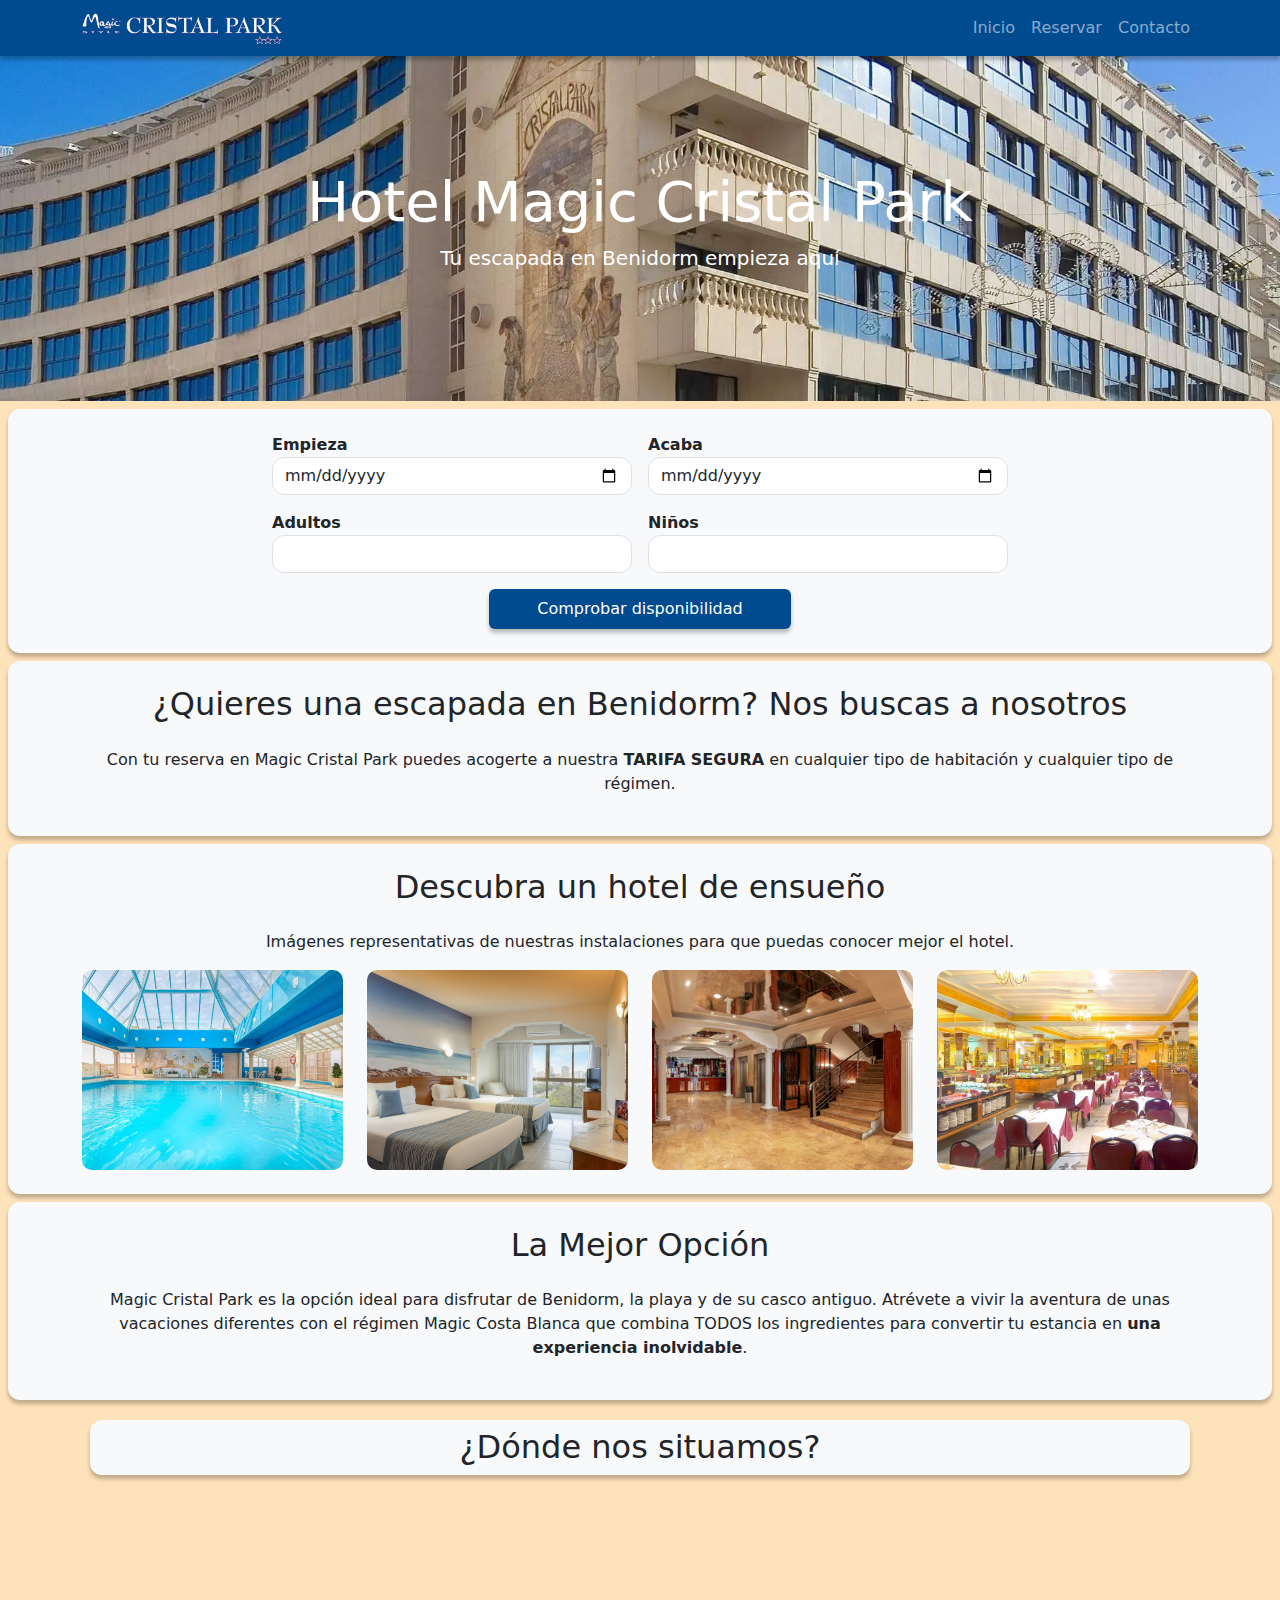
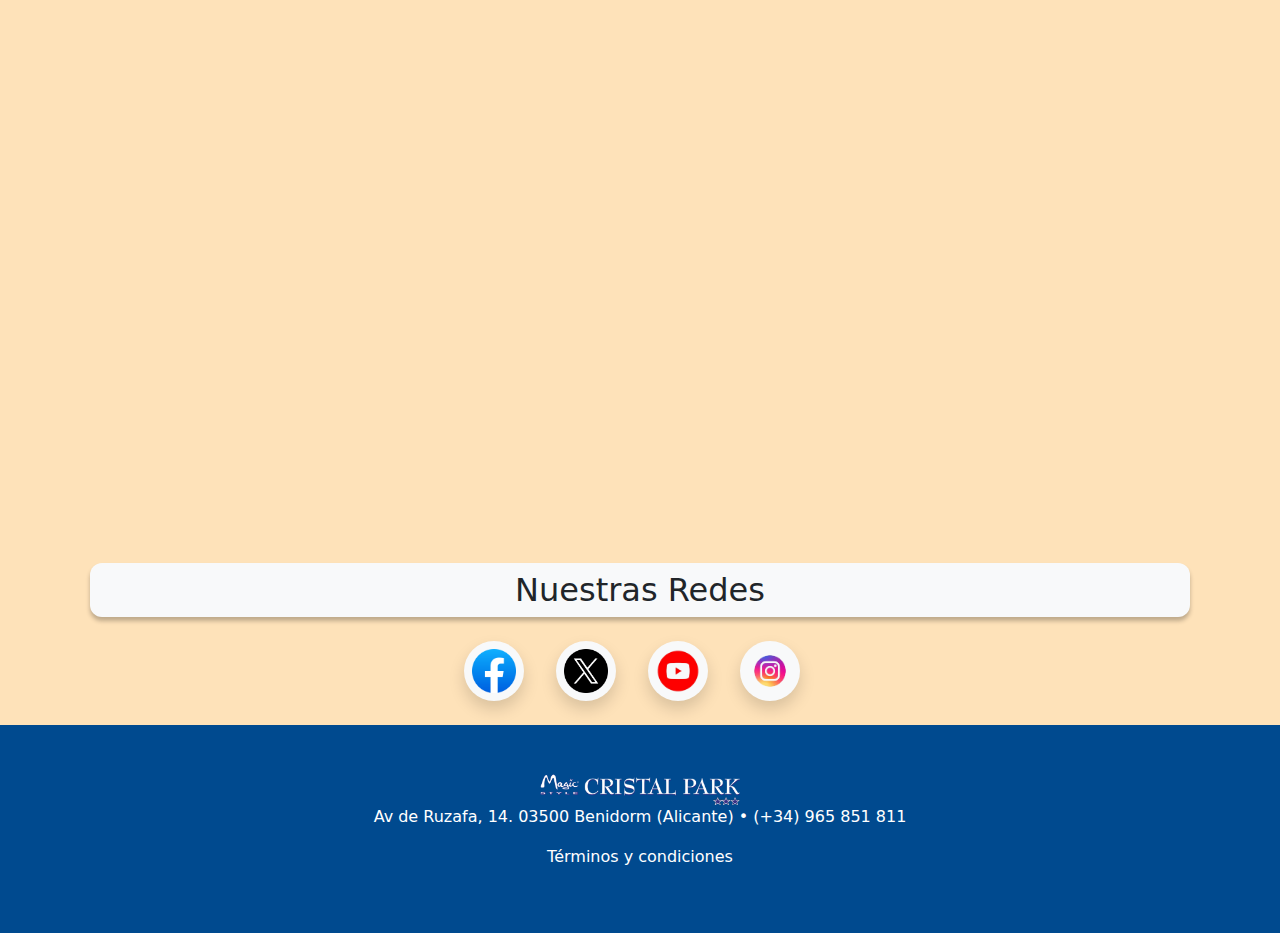
<file: index.html>
<!DOCTYPE html>
<html lang="es">
<head>
    <meta charset="UTF-8">
    <meta name="viewport" content="width=device-width, initial-scale=1">
    <title>Hotel Magic Cristal Park – Benidorm</title>
    <link rel="stylesheet" href="css/bootstrap.min.css">
    <link rel="stylesheet" href="css/estilosGlobales.css">
    <script src="https://cdn-eu.pagesense.io/js/iescomercio/e9ffb101232449efa9467dd5178b9a19.js"></script>
</head>
<body>
    <nav class="navbar navbar-expand-lg navbar-dark bg-primary sombreado">
        <div class="container">
            <img src="images/logo.png" alt="Logo del Hotel Magic Crystal Park" class="logo">
            <button class="navbar-toggler" type="button" data-bs-toggle="collapse"
                    data-bs-target="#navbarNav" aria-controls="navbarNav"
                    aria-expanded="false" aria-label="Toggle navigation">
                <span class="navbar-toggler-icon"></span>
            </button>
            <div class="collapse navbar-collapse" id="navbarNav">
                <ul class="navbar-nav ms-auto">
                    <li class="nav-item"><a class="nav-link" href="index.html">Inicio</a></li>
                    <li class="nav-item"><a class="nav-link" href="reserva.html">Reservar</a></li>
                    <li class="nav-item"><a class="nav-link" href="contacto.html">Contacto</a></li>
                </ul>
            </div>
        </div>
    </nav>

    <header class="section-padding text-center text-white" style="background: url('images/fachada.webp') center/cover no-repeat;">
        <div class="container py-5">
            <h1 class="display-4">Hotel Magic Cristal Park</h1>
            <p class="lead">Tu escapada en Benidorm empieza aquí</p>
        </div>
    </header>

    <section class="py-4 bg-light m-2 rounded-card sombreado">
        <div class="container">
            <div class="row justify-content-center">
                <div class="col-12 col-md-8">
                    <form action="habitaciones.html" method="GET" class="row g-3">
                        <div class="col-12 col-md-6">
                            <label for="fechaInicio1" class="fw-bold">Empieza</label>
                            <input class="rounded-card form-control" type="date" name="fechaInicio" id="fechaInicio1" required>
                        </div>

                        <div class="col-12 col-md-6">
                            <label for="fechaFinal1" class="fw-bold">Acaba</label>
                            <input class="rounded-card form-control" type="date" name="fechaFinal" id="fechaFinal1" required>
                        </div>

                        <div class="col-12 col-md-6">
                            <label for="cantidadAdultos1" class="fw-bold">Adultos</label>
                            <input class="rounded-card form-control" type="number" name="cantidadAdultos" id="cantidadAdultos1" min="1" required>
                        </div>

                        <div class="col-12 col-md-6">
                            <label for="cantidadNiños1" class="fw-bold">Niños</label>
                            <input class="rounded-card form-control" type="number" name="cantidadNiños" id="cantidadNiños1" min="0">
                        </div>

                        <div class="col-12 text-center">
                            <button type="submit" class="btn btn-primary px-5 py-2 sombreado">
                                Comprobar disponibilidad
                            </button>
                        </div>
                    </form>
                </div>
            </div>
        </div>
    </section>

    <section id="escapada" class="py-4 bg-light m-2 rounded-card sombreado">
        <div class="container">
            <h2 class="mb-4 text-center">¿Quieres una escapada en Benidorm? Nos buscas a nosotros</h2>
            <p class="text-center">Con tu reserva en Magic Cristal Park puedes acogerte a nuestra <strong>TARIFA SEGURA</strong> en cualquier tipo de habitación y cualquier tipo de régimen.</p>
        </div>
    </section>

    <section id="galeria" class="py-4 bg-light m-2 rounded-card sombreado">
        <div class="container">
            <h2 class="mb-4 text-center">Descubra un hotel de ensueño</h2>
            <h3 class="visually-hidden">Sección de las fotos.</h3>
            <p class="visually-hidden">Añadimos parrafos para que no de falso positivo</p>
            <p class="text-center">Imágenes representativas de nuestras instalaciones para que puedas conocer mejor el hotel.</p>
            <div class="row g-4">
                <div class="col-12 col-md-6 col-lg-3">
                    <img src="images/piscina.jpg" class="img-fluid rounded-card" alt="Piscina interior Hotel Magic Cristal Park">
                </div>
                <div class="col-12 col-md-6 col-lg-3">
                    <img src="images/habitacion.jpg" class="img-fluid rounded-card" alt="Habitación Hotel Magic Cristal Park">
                </div>
                <div class="col-12 col-md-6 col-lg-3">
                    <img src="images/vestíbulo.avif" class="img-fluid rounded-card" alt="Vestíbulo del hotel">
                </div>
                <div class="col-12 col-md-6 col-lg-3">
                    <img src="images/restaurante.jpg" class="img-fluid rounded-card" alt="Restaurante Hotel Magic Cristal Park">
                </div>
            </div>
        </div>
    </section>
    
    <section id="descripcion" class="py-4 bg-light m-2 rounded-card sombreado">
        <div class="container">
            <h2 class="mb-4 text-center">La Mejor Opción</h2>
            <h3 class="visually-hidden">Sección descriptiva del hotel.</h3>
            <p class="visually-hidden">Añadimos parrafos para que no de falso positivo</p>
            <p class="text-center">Magic Cristal Park es la opción ideal para disfrutar de Benidorm, la playa y de su casco antiguo. Atrévete a vivir la aventura de unas vacaciones diferentes con el régimen Magic Costa Blanca que combina TODOS los ingredientes para convertir tu estancia en <strong>una experiencia inolvidable</strong>.</p>
        </div>
    </section>
    
    <section id="ubicacion" class="py-1">
        <div class="container">
            <h2 class="p-2 mb-4 text-center bg-light m-2 rounded-card sombreado">¿Dónde nos situamos?</h2>
            <div class="ratio ratio-16x9">
                <iframe
                        title="Mapa de ubicación del Hotel Magic Cristal Park"
                        src="https://www.google.com/maps/embed?pb=!1m18!1m12!1m3!1d3132.2581191563595!2d-0.13682598423620422!3d38.53718487962445!2m3!1f0!2f0!3f0!3m2!1i1024!2i768!4f13.1!3m3!1m2!1s0xd62044d6a7b43a3%3A0x423b99a2f2a92e89!2sAv.%20de%20Ruzafa%2C%2014%2C%2003501%20Benidorm%2C%20Alicante!5e0!3m2!1ses!2ses!4v1730895600000!5m2!1ses!2ses"
                        width="600"
                        height="450"
                        style="border:0;"
                        allowfullscreen=""
                        loading="lazy"
                        referrerpolicy="no-referrer-when-downgrade"
                        class="rounded-card">
                </iframe>
            </div>
        </div>
    </section>

    <section id="redes" class="py-4 text-center">
        <div class="container">
            <h2 class="p-2 mb-4 bg-light m-2 rounded-card sombreado">Nuestras Redes</h2>
            <div class="row justify-content-center g-3">
                <div class="col-auto">
                    <a href="#" aria-label="Visitar el Facebook del hotel" class="d-inline-flex align-items-center justify-content-center bg-light rounded-circle shadow me-3 p-2" style="width:60px; height:60px;">
                        <img src="images/facebook.png" alt="Ir al Facebook del hotel" class="img-fluid">
                    </a>
                </div>
                <div class="col-auto">
                    <a href="#" aria-label="Visitar el X del hotel" class="d-inline-flex align-items-center justify-content-center bg-light rounded-circle shadow me-3 p-2" style="width:60px; height:60px;">
                        <img src="images/twitter.png" alt="Ir al X del hotel" class="img-fluid">
                    </a>
                </div>
                <div class="col-auto">
                    <a href="#" aria-label="Visitar el canal de Youtube del hotel" class="d-inline-flex align-items-center justify-content-center bg-light rounded-circle shadow me-3 p-2" style="width:60px; height:60px;">
                        <img src="images/youtube.png" alt="Ir al YouTube del hotel" class="img-fluid">
                    </a>
                </div>
                <div class="col-auto">
                    <a href="#" aria-label="Visitar el Instagram del hotel" class="d-inline-flex align-items-center justify-content-center bg-light rounded-circle shadow me-3 p-2" style="width:60px; height:60px;">
                        <img src="images/instagram.png" alt="Ir al Instagram del hotel" class="img-fluid">
                    </a>
                </div>
            </div>
        </div>
    </section>

    <footer class="bg-primary text-white py-5">
        <div class="container text-center">
            <img src="images/logo.png" alt="Logo del Hotel Magic Cristal Park" class="logo">
            <p>Av de Ruzafa, 14. 03500 Benidorm (Alicante) • (+34) 965 851 811</p>
            <p>Términos y condiciones</p>
        </div>
    </footer>

    <script src="https://cdn.jsdelivr.net/npm/bootstrap@5.3.0/dist/js/bootstrap.bundle.min.js"></script>
</body>

</html>
</file>
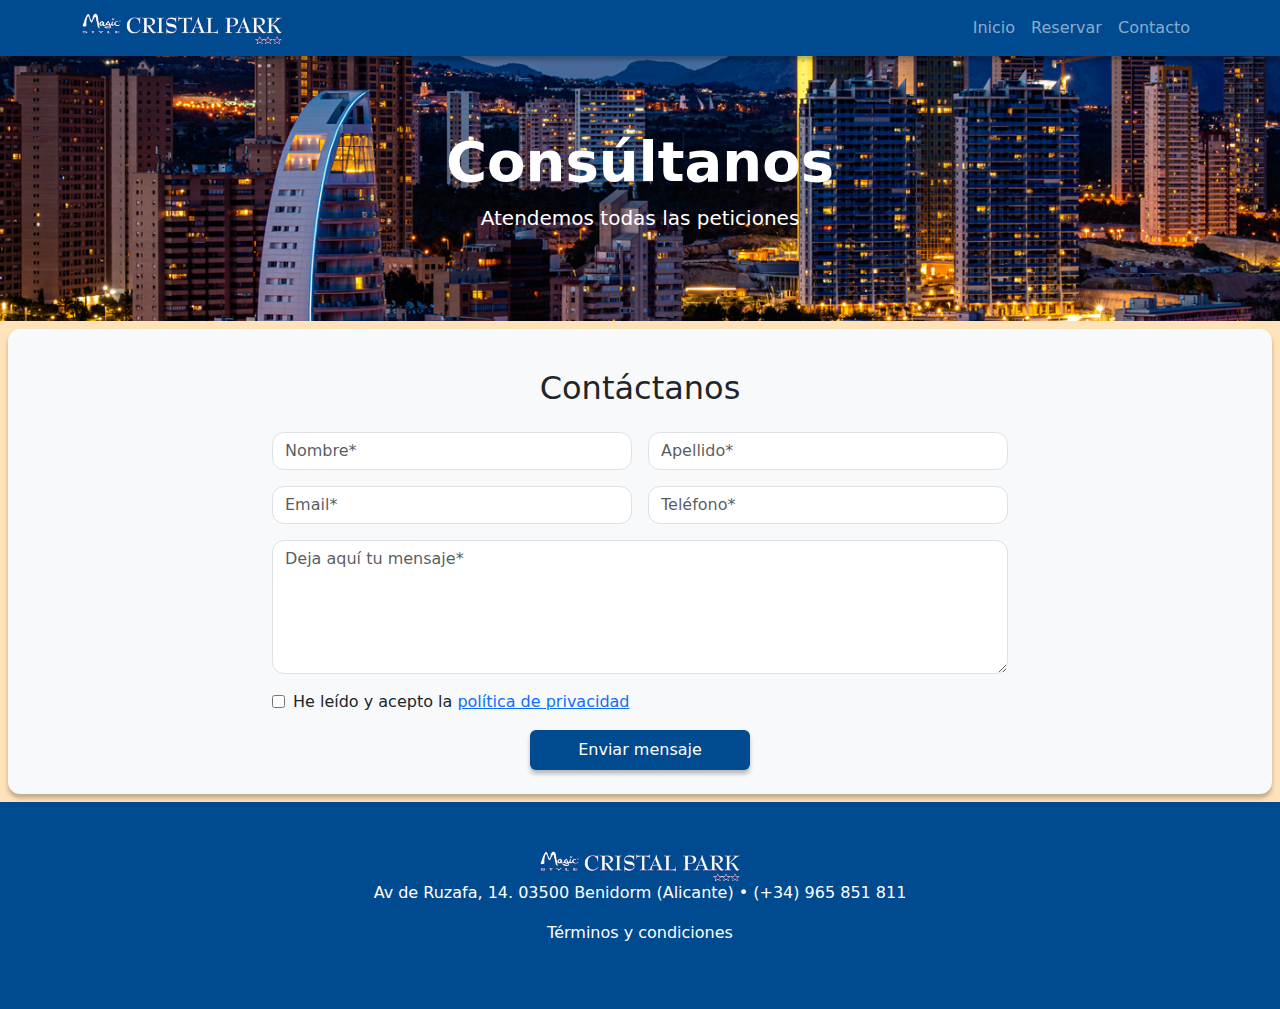
<file: contacto.html>
<!DOCTYPE html>
<html lang="es">
<head>
    <meta charset="UTF-8">
    <meta name="viewport" content="width=device-width, initial-scale=1">
    <title>Contacto - Hotel Magic Cristal Park</title>
    <link rel="stylesheet" href="css/bootstrap.min.css">
    <link rel="stylesheet" href="css/estilosGlobales.css">
    <link rel="stylesheet" href="css/estilosContacto.css">
</head>
<body>
    <nav class="navbar navbar-expand-lg navbar-dark bg-primary sombreado">
        <div class="container">
            <img src="images/logo.png" alt="logoHotel" class="logo">
            <button class="navbar-toggler" type="button" data-bs-toggle="collapse"
                    data-bs-target="#navbarNav" aria-controls="navbarNav"
                    aria-expanded="false" aria-label="Toggle navigation">
                <span class="navbar-toggler-icon"></span>
            </button>
            <div class="collapse navbar-collapse" id="navbarNav">
                <ul class="navbar-nav ms-auto">
                    <li class="nav-item"><a class="nav-link" href="index.html">Inicio</a></li>
                    <li class="nav-item"><a class="nav-link" href="reserva.html">Reservar</a></li>
                    <li class="nav-item"><a class="nav-link" href="contacto.html">Contacto</a></li>
                </ul>
            </div>
        </div>
    </nav>

    <header class="py-4 text-center text-white" style="background: url('images/skyline-de-benidorm.jpg') center/cover no-repeat;">
        <div class="container py-5">
            <h1 class="display-4 fw-bolder">Consúltanos</h1>
            <p class="lead">Atendemos todas las peticiones</p>
        </div>
    </header>

    <section class="py-4 bg-light m-2 rounded-card sombreado">
        <div class="container">
            <div class="row justify-content-center">
                <div class="col-12 col-md-8">
                    <h2 class="py-3 text-center">Contáctanos</h2>
                    <form action="index.html" method="POST" class="row g-3">
                        <div class="col-12 col-md-6">
                            <input class="rounded-card form-control" type="text" name="nombre" placeholder="Nombre*" required>
                        </div>

                        <div class="col-12 col-md-6">
                            <input class="rounded-card form-control" type="text" name="apellido" placeholder="Apellido*" required>
                        </div>

                        <div class="col-12 col-md-6">
                            <input class="rounded-card form-control" type="email" name="email" placeholder="Email*" required>
                        </div>

                        <div class="col-12 col-md-6">
                            <input class="rounded-card form-control" type="text" name="telefono" placeholder="Teléfono*" required>
                        </div>

                        <div class="col-12">
                            <textarea class="rounded-card form-control" rows="5" name="mensaje" placeholder="Deja aquí tu mensaje*" required></textarea>
                        </div>

                        <div class="col-12">
                            <label class="d-flex align-items-center gap-2">
                                <input type="checkbox" required>
                                <span>He leído y acepto la <a href="#">política de privacidad</a></span>
                            </label>
                        </div>

                        <div class="col-12 text-center">
                            <button class="btn btn-primary px-5 py-2 sombreado" type="submit">
                                Enviar mensaje
                            </button>
                        </div>
                    </form>
                </div>
            </div>
        </div>
    </section>


    <footer class="bg-primary text-white py-5">
        <div class="container text-center">
            <img src="images/logo.png" alt="logoHotel" class="logo">
            <p>Av de Ruzafa, 14. 03500 Benidorm (Alicante) • (+34) 965 851 811</p>
            <p>Términos y condiciones</p>
        </div>
    </footer>

    <script src="https://cdn.jsdelivr.net/npm/bootstrap@5.3.0/dist/js/bootstrap.bundle.min.js"></script>
</body>
</html>
</file>
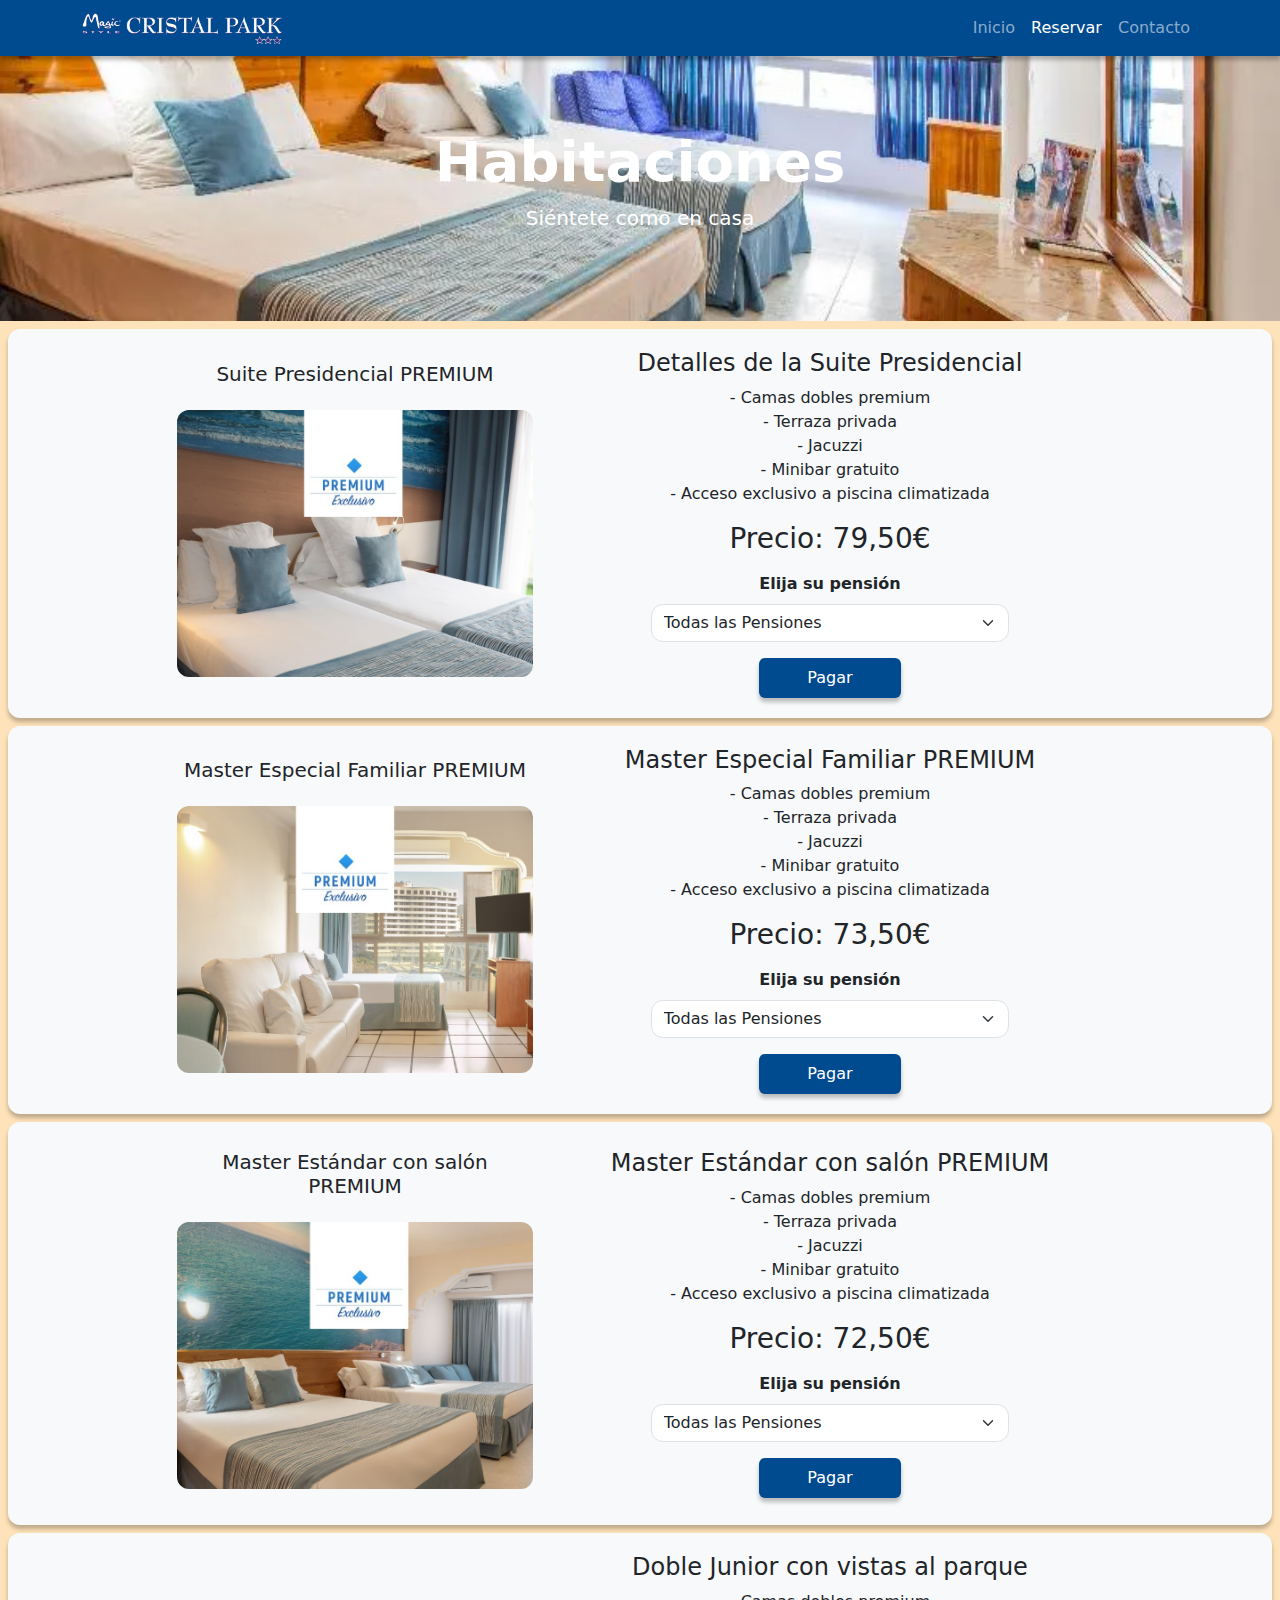
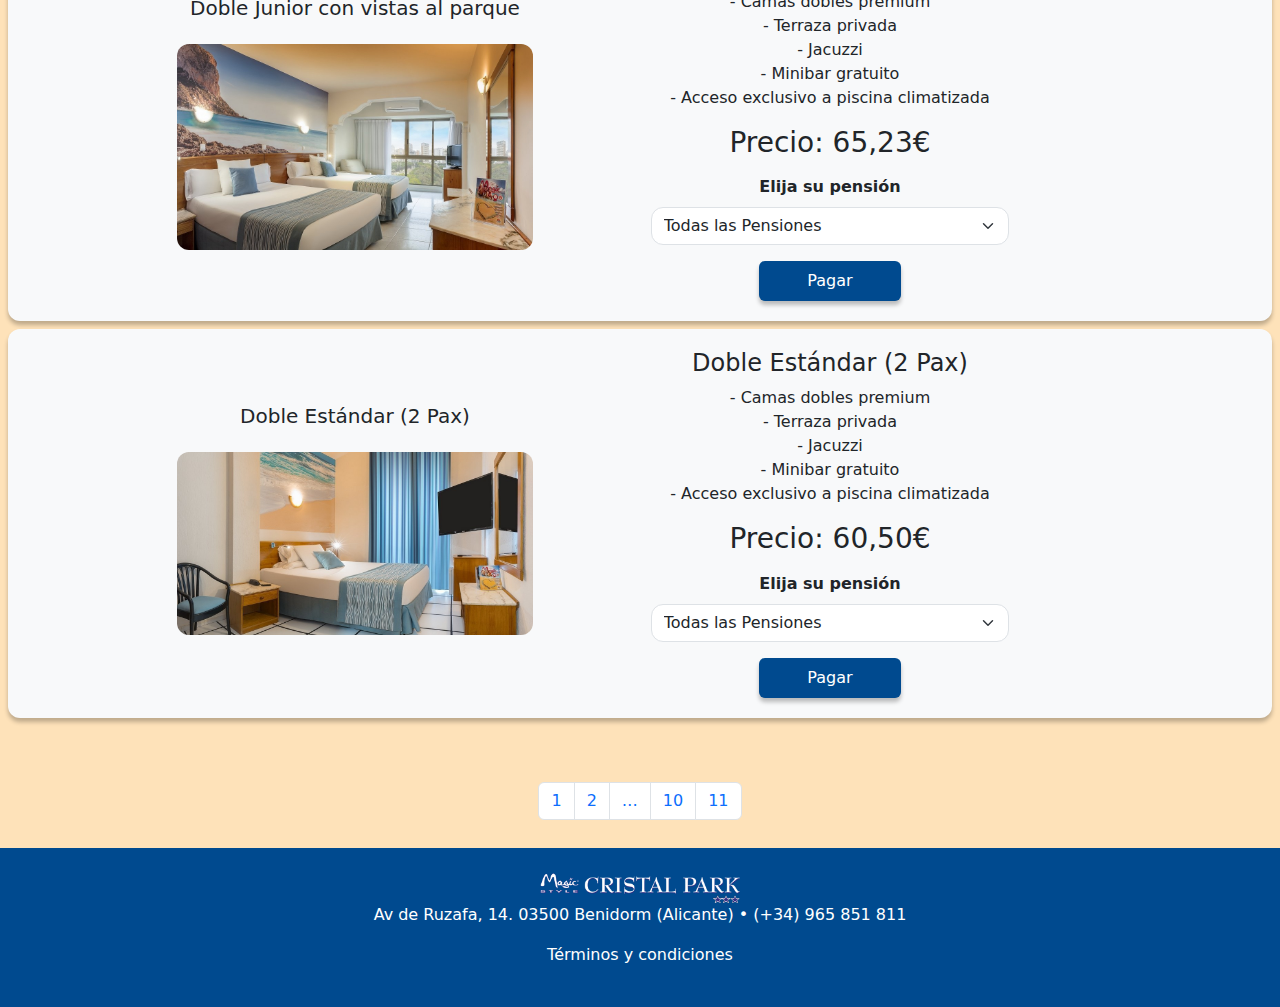
<file: habitaciones.html>
<!DOCTYPE html>
<html lang="es">
<head>
    <meta charset="UTF-8">
    <meta name="viewport" content="width=device-width, initial-scale=1">
    <title>Habitaciones – Hotel Magic Cristal Park</title>
    <link rel="stylesheet" href="css/bootstrap.min.css" >
    <link rel="stylesheet" href="css/estilosHabitaciones.css">
    <link rel="stylesheet" href="css/estilosGlobales.css">
    <script>
        function toggleDetalles(boton) {
            let section = boton.closest(".row");
            let detalles = section.querySelector(".detalles-habitacion");

            if (getComputedStyle(detalles).display === "none") {
                detalles.style.display = "block";
                boton.textContent = "Ocultar Detalles";
            } else {
                detalles.style.display = "none";
                boton.textContent = "Ver Detalles";
            }
        }

        window.addEventListener("resize", function () {
            if (window.innerWidth >= 768) {
                document.querySelectorAll(".detalles-habitacion").forEach(det => {
                    det.style.display = "";
                });
            }
        });
    </script>
</head>
<body>
    <nav class="navbar navbar-expand-lg navbar-dark bg-primary sombreado">
        <div class="container">
            <img src="images/logo.png" alt="logoHotel" class="logo">
            <button class="navbar-toggler" type="button" data-bs-toggle="collapse"
                    data-bs-target="#navbarNav2" aria-controls="navbarNav2"
                    aria-expanded="false" aria-label="Toggle navigation">
                <span class="navbar-toggler-icon"></span>
            </button>
            <div class="collapse navbar-collapse" id="navbarNav2">
                <ul class="navbar-nav ms-auto">
                    <li class="nav-item"><a class="nav-link" href="index.html">Inicio</a></li>
                    <li class="nav-item"><a class="nav-link active" aria-current="page" href="reserva.html">Reservar</a></li>
                    <li class="nav-item"><a class="nav-link" href="contacto.html">Contacto</a></li>
                </ul>
            </div>
        </div>
    </nav>

    <header class="py-4 text-center text-white" style="background: url('images/habitacionPortada.webp') center/cover no-repeat;">
        <div class="container py-5">
            <h1 class="display-4 fw-bolder">Habitaciones</h1>
            <p class="lead">Siéntete como en casa</p>
        </div>
    </header>

    <section class="py-1 bg-light m-2 rounded-card text-center sombreado">
        <div class="container">
            <div class="row align-items-center justify-content-center">
                <div class="col-12 col-md-6 col-lg-4 text-center">
                    <h5 class="card-title py-4 text-center">Suite Presidencial PREMIUM</h5>
                    <img src="images/habitacionPremium1.jpg" class="card-img-top rounded-card " alt="Suite Presidencial PREMIUM">
                    <div class="card-body p-3">
                        <button class="btn btn-secondary me-2 sombreado btn-detalles" onclick="toggleDetalles(this)">Ver Detalles</button>
                    </div>
                </div>
                <div class="col-12 col-md-6 py-3 detalles-habitacion">
                    <h4>Detalles de la Suite Presidencial</h4>
                    <p>
                        - Camas dobles premium<br>
                        - Terraza privada<br>
                        - Jacuzzi<br>
                        - Minibar gratuito<br>
                        - Acceso exclusivo a piscina climatizada
                    </p>
                    <h3>Precio: 79,50€</h3>
                    <form action="pagar.html" method="POST" class="row g-3 justify-content-center">
                        <div class="col-12 col-md-8">
                            <label for="pension" class="fw-bold p-2">Elija su pensión</label>
                            <select class="form-select rounded-card" name="pension" id="pension" required>
                                <option value="allPensions">Todas las Pensiones</option>
                                <option value="allInclued">Todo Incluido</option>
                                <option value="ultraAllIncluded">Ultra Todo Incluido</option>
                                <option value="roomBreakfast">Alojamiento y Desayuno</option>
                                <option value="halfPension">Media Pensión</option>
                                <option value="completePension">Pensión Completa</option>
                            </select>
                        </div>

                        <div class="col-12 text-center">
                            <button class="btn btn-primary px-5 py-2 sombreado" type="submit">
                                Pagar
                            </button>
                        </div>
                    </form>
                </div>
            </div>
        </div>
    </section>

    <section class="py-1 bg-light m-2 rounded-card text-center sombreado">
        <div class="container">
            <div class="row align-items-center justify-content-center">
                <div class="col-12 col-md-6 col-lg-4 text-center">
                    <h5 class="card-title py-4 text-center">Master Especial Familiar PREMIUM</h5>
                    <img src="images/habitacionPremium2.jpg" class="card-img-top rounded-card " alt="Suite Presidencial PREMIUM">
                    <div class="card-body p-3">
                        <button class="btn btn-secondary me-2 sombreado btn-detalles" onclick="toggleDetalles(this)">Ver Detalles</button>
                    </div>
                </div>
                <div class="col-12 col-md-6 py-3 detalles-habitacion">
                    <h4>Master Especial Familiar PREMIUM</h4>
                    <p>
                        - Camas dobles premium<br>
                        - Terraza privada<br>
                        - Jacuzzi<br>
                        - Minibar gratuito<br>
                        - Acceso exclusivo a piscina climatizada
                    </p>
                    <h3>Precio: 73,50€</h3>
                    <form action="pagar.html" method="POST" class="row g-3 justify-content-center">
                        <div class="col-12 col-md-8">
                            <label for="pension1" class="fw-bold p-2">Elija su pensión</label>
                            <select class="form-select rounded-card" name="pension" id="pension1" required>
                                <option value="allPensions">Todas las Pensiones</option>
                                <option value="allInclued">Todo Incluido</option>
                                <option value="ultraAllIncluded">Ultra Todo Incluido</option>
                                <option value="roomBreakfast">Alojamiento y Desayuno</option>
                                <option value="halfPension">Media Pensión</option>
                                <option value="completePension">Pensión Completa</option>
                            </select>
                        </div>

                        <div class="col-12 text-center">
                            <button class="btn btn-primary px-5 py-2 sombreado" type="submit">
                                Pagar
                            </button>
                        </div>
                    </form>
                </div>
            </div>
        </div>
    </section>

    <section class="py-1 bg-light m-2 rounded-card text-center sombreado">
        <div class="container">
            <div class="row align-items-center justify-content-center">
                <div class="col-12 col-md-6 col-lg-4 text-center">
                    <h5 class="card-title py-4 text-center">Master Estándar con salón PREMIUM</h5>
                    <img src="images/habitacionPremium3.jpg" class="card-img-top rounded-card " alt="Suite Presidencial PREMIUM">
                    <div class="card-body p-3">
                        <button class="btn btn-secondary me-2 sombreado btn-detalles" onclick="toggleDetalles(this)">Ver Detalles</button>
                    </div>
                </div>
                <div class="col-12 col-md-6 py-3 detalles-habitacion">
                    <h4>Master Estándar con salón PREMIUM</h4>
                    <p>
                        - Camas dobles premium<br>
                        - Terraza privada<br>
                        - Jacuzzi<br>
                        - Minibar gratuito<br>
                        - Acceso exclusivo a piscina climatizada
                    </p>
                    <h3>Precio: 72,50€</h3>
                    <form action="pagar.html" method="POST" class="row g-3 justify-content-center">
                        <div class="col-12 col-md-8">
                            <label for="pension2" class="fw-bold p-2">Elija su pensión</label>
                            <select class="form-select rounded-card" name="pension" id="pension2" required>
                                <option value="allPensions">Todas las Pensiones</option>
                                <option value="allInclued">Todo Incluido</option>
                                <option value="ultraAllIncluded">Ultra Todo Incluido</option>
                                <option value="roomBreakfast">Alojamiento y Desayuno</option>
                                <option value="halfPension">Media Pensión</option>
                                <option value="completePension">Pensión Completa</option>
                            </select>
                        </div>

                        <div class="col-12 text-center">
                            <button class="btn btn-primary px-5 py-2 sombreado" type="submit">
                                Pagar
                            </button>
                        </div>
                    </form>
                </div>
            </div>
        </div>
    </section>

    <section class="py-1 bg-light m-2 rounded-card text-center sombreado">
        <div class="container">
            <div class="row align-items-center justify-content-center">
                <div class="col-12 col-md-6 col-lg-4 text-center">
                    <h5 class="card-title py-4 text-center">Doble Junior con vistas al parque</h5>
                    <img src="images/habitacionNormal4.jpg" class="card-img-top rounded-card " alt="Suite Presidencial PREMIUM">
                    <div class="card-body p-3">
                        <button class="btn btn-secondary me-2 sombreado btn-detalles" onclick="toggleDetalles(this)">Ver Detalles</button>
                    </div>
                </div>
                <div class="col-12 col-md-6 py-3 detalles-habitacion">
                    <h4>Doble Junior con vistas al parque</h4>
                    <p>
                        - Camas dobles premium<br>
                        - Terraza privada<br>
                        - Jacuzzi<br>
                        - Minibar gratuito<br>
                        - Acceso exclusivo a piscina climatizada
                    </p>
                    <h3>Precio: 65,23€</h3>
                    <form action="pagar.html" method="POST" class="row g-3 justify-content-center">
                        <div class="col-12 col-md-8">
                            <label for="pension3" class="fw-bold p-2">Elija su pensión</label>
                            <select class="form-select rounded-card" name="pension" id="pension3" required>
                                <option value="allPensions">Todas las Pensiones</option>
                                <option value="allInclued">Todo Incluido</option>
                                <option value="ultraAllIncluded">Ultra Todo Incluido</option>
                                <option value="roomBreakfast">Alojamiento y Desayuno</option>
                                <option value="halfPension">Media Pensión</option>
                                <option value="completePension">Pensión Completa</option>
                            </select>
                        </div>

                        <div class="col-12 text-center">
                            <button class="btn btn-primary px-5 py-2 sombreado" type="submit">
                                Pagar
                            </button>
                        </div>
                    </form>
                </div>
            </div>
        </div>
    </section>

    <section class="py-1 bg-light m-2 rounded-card text-center sombreado">
        <div class="container">
            <div class="row align-items-center justify-content-center">
                <div class="col-12 col-md-6 col-lg-4 text-center">
                    <h5 class="card-title py-4 text-center">Doble Estándar (2 Pax)</h5>
                    <img src="images/habitacionNormal5.jpg" class="card-img-top rounded-card " alt="Suite Presidencial PREMIUM">
                    <div class="card-body p-3">
                        <button class="btn btn-secondary me-2 sombreado btn-detalles" onclick="toggleDetalles(this)">Ver Detalles</button>
                    </div>
                </div>
                <div class="col-12 col-md-6 py-3 detalles-habitacion">
                    <h4>Doble Estándar (2 Pax)</h4>
                    <p>
                        - Camas dobles premium<br>
                        - Terraza privada<br>
                        - Jacuzzi<br>
                        - Minibar gratuito<br>
                        - Acceso exclusivo a piscina climatizada
                    </p>
                    <h3>Precio: 60,50€</h3>
                    <form action="pagar.html" method="POST" class="row g-3 justify-content-center">
                        <div class="col-12 col-md-8">
                            <label for="pension4" class="fw-bold p-2">Elija su pensión</label>
                            <select class="form-select rounded-card" name="pension" id="pension4" required>
                                <option value="allPensions">Todas las Pensiones</option>
                                <option value="allInclued">Todo Incluido</option>
                                <option value="ultraAllIncluded">Ultra Todo Incluido</option>
                                <option value="roomBreakfast">Alojamiento y Desayuno</option>
                                <option value="halfPension">Media Pensión</option>
                                <option value="completePension">Pensión Completa</option>
                            </select>
                        </div>

                        <div class="col-12 text-center">
                            <button class="btn btn-primary px-5 py-2 sombreado" type="submit">
                                Pagar
                            </button>
                        </div>
                    </form>
                </div>
            </div>
        </div>
    </section>

    <section class="py-2 m-1 rounded-card">
        <div class="container">
            <nav aria-label="Paginación habitaciones" class="mt-5">
                <ul class="pagination justify-content-center">
                    <li class="page-item"><a class="page-link" href="#">1</a></li>
                    <li class="page-item"><a class="page-link" href="#">2</a></li>
                    <li class="page-item"><span class="page-link">…</span></li>
                    <li class="page-item"><a class="page-link" href="#">10</a></li>
                    <li class="page-item"><a class="page-link" href="#">11</a></li>
                </ul>
            </nav>
        </div>
    </section>

    <footer class="bg-primary text-white py-4">
        <div class="container text-center">
            <img src="images/logo.png" alt="logoHotel" class="logo">
            <p>Av de Ruzafa, 14. 03500 Benidorm (Alicante) • (+34) 965 851 811</p>
            <p>Términos y condiciones</p>
        </div>
    </footer>

    <script src="https://cdn.jsdelivr.net/npm/bootstrap@5.3.0/dist/js/bootstrap.bundle.min.js"></script>
</body>
</html>
</file>
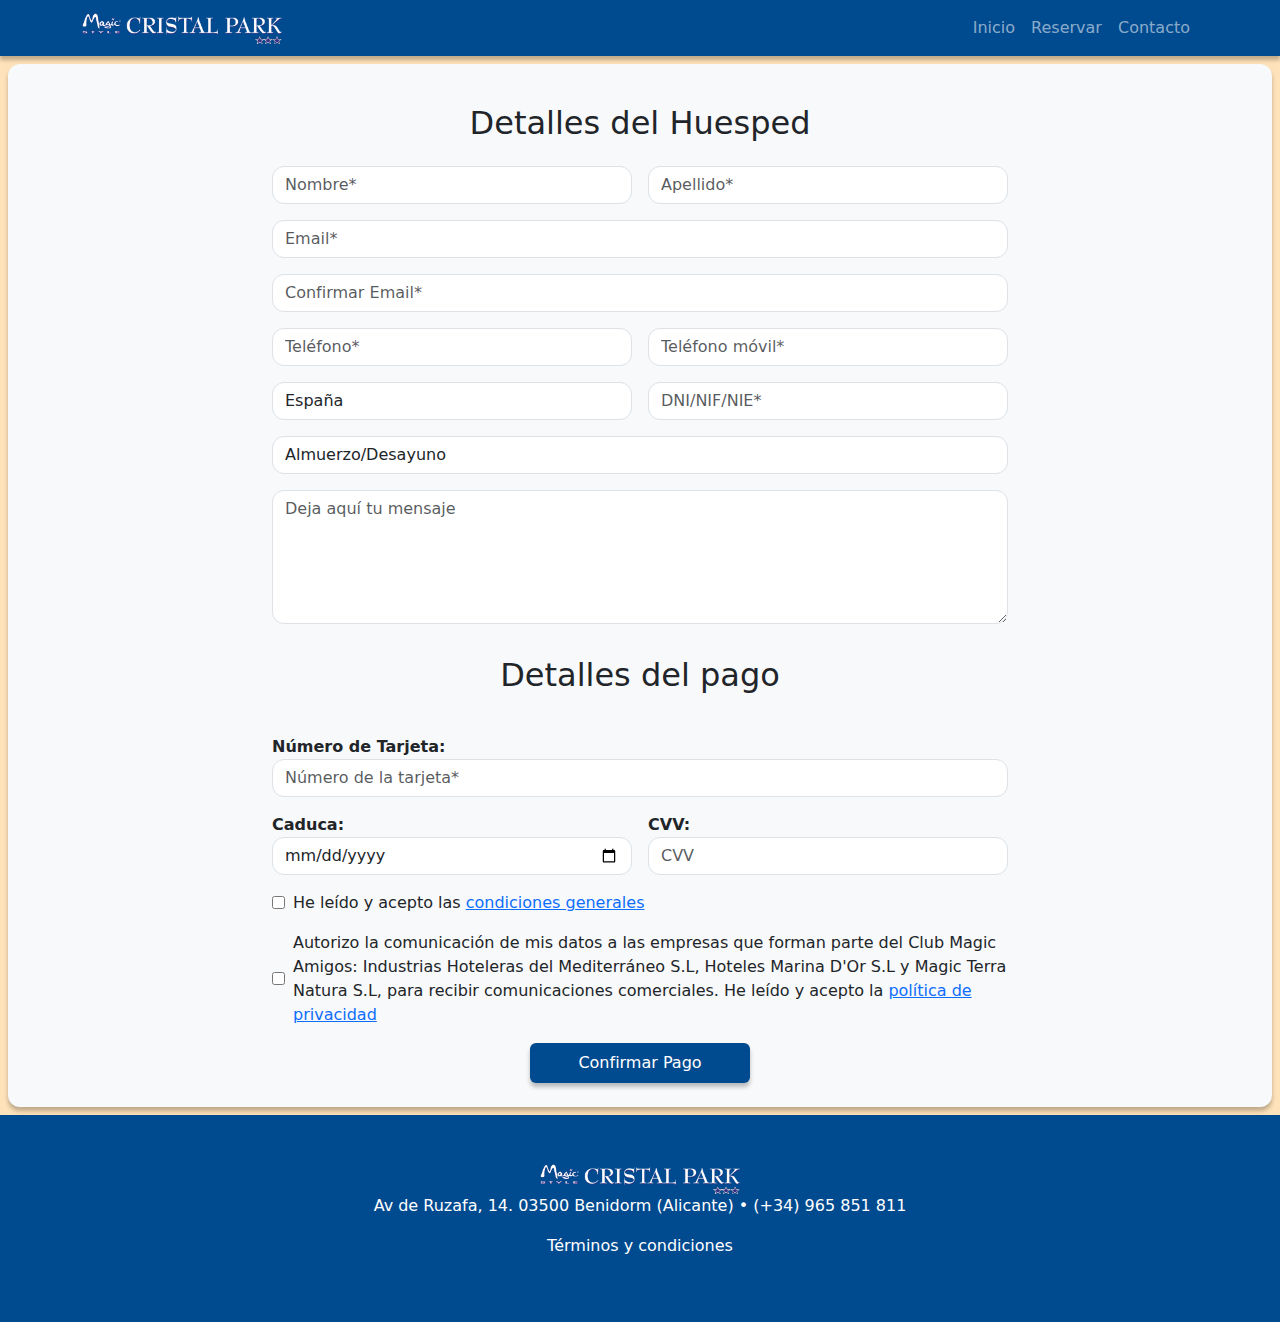
<file: pagar.html>
<!DOCTYPE html>
<html lang="es">
<head>
    <meta charset="UTF-8">
    <meta name="viewport" content="width=device-width, initial-scale=1">
    <title>Confirmar Pago - Hotel Magic Cristal Park</title>
    <link rel="stylesheet" href="css/bootstrap.min.css">
    <link rel="stylesheet" href="css/estilosGlobales.css">
</head>
<body>
    <nav class="navbar navbar-expand-lg navbar-dark bg-primary sombreado">
        <div class="container">
            <img src="images/logo.png" alt="logoHotel" class="logo">
            <button class="navbar-toggler" type="button" data-bs-toggle="collapse"
                    data-bs-target="#navbarNav" aria-controls="navbarNav"
                    aria-expanded="false" aria-label="Toggle navigation">
                <span class="navbar-toggler-icon"></span>
            </button>
            <div class="collapse navbar-collapse" id="navbarNav">
                <ul class="navbar-nav ms-auto">
                    <li class="nav-item"><a class="nav-link" href="index.html">Inicio</a></li>
                    <li class="nav-item"><a class="nav-link" href="reserva.html">Reservar</a></li>
                    <li class="nav-item"><a class="nav-link" href="contacto.html">Contacto</a></li>
                </ul>
            </div>
        </div>
    </nav>

    <section class="py-4 bg-light m-2 rounded-card sombreado">
        <div class="container">
            <div class="row justify-content-center">
                <div class="col-12 col-md-8">
                    <h2 class="py-3 text-center">Detalles del Huesped</h2>
                    <form action="index.html" method="GET" class="row g-3">
                        <div class="col-12 col-md-6">
                            <input class="rounded-card form-control" type="text" name="nombre" placeholder="Nombre*" required>
                        </div>

                        <div class="col-12 col-md-6">
                            <input class="rounded-card form-control" type="text" name="apellido" placeholder="Apellido*" required>
                        </div>

                        <div class="col-12 col-md-12">
                            <input class="rounded-card form-control" type="email" name="email" placeholder="Email*" required>
                        </div>

                        <div class="col-12 col-md-12">
                            <input class="rounded-card form-control" type="email" name="emailConfirmar" placeholder="Confirmar Email*" required>
                        </div>

                        <div class="col-12 col-md-6">
                            <input class="rounded-card form-control" type="text" name="telefono" placeholder="Teléfono*" required>
                        </div>

                        <div class="col-12 col-md-6">
                            <input class="rounded-card form-control" type="text" name="telefonoMovil" placeholder="Teléfono móvil*" required>
                        </div>

                        <div class="col-12 col-md-6">
                            <select class="rounded-card form-control" name="pais" required>
                                <option value="SPA">España</option>
                                <option value="FRA">Francia</option>
                                <option value="USA">EE.UU</option>
                                <option value="GBR">Reino Unido</option>
                                <option value="AUS">Australia</option>ç
                                <!--Añadir más países -->
                            </select>
                        </div>

                        <div class="col-12 col-md-6">
                            <input class="rounded-card form-control" type="text" name="DNI" placeholder="DNI/NIF/NIE*" required>
                        </div>

                        <div class="col-12 col-md-12">
                            <select class="rounded-card form-control" name="servicioLlegadaSalida" required>
                                <option value="cd">Almuerzo/Desayuno</option>
                                <option value="ca">Cena/Almuerzo</option>
                            </select>
                        </div>

                        <div class="col-12">
                            <textarea class="rounded-card form-control" rows="5" name="mensaje" placeholder="Deja aquí tu mensaje" required></textarea>
                        </div>

                        <h2 class="py-3 text-center">Detalles del pago</h2>

                        <div class="col-12 col-md-12">
                            <label for="numeroTarjeta" class="fw-bold">Número de Tarjeta:</label>
                            <input class="rounded-card form-control" type="text" name="numeroTarjeta" placeholder="Número de la tarjeta*" required>
                        </div>

                        <div class="col-12 col-md-6">
                            <label for="caduca" class="fw-bold">Caduca:</label>
                            <input class="rounded-card form-control" type="date" name="caduca" required>
                        </div>

                        <div class="col-12 col-md-6">
                            <label for="cvv" class="fw-bold">CVV:</label>
                            <input class="rounded-card form-control" type="number" name="cvv" placeholder="CVV" required>
                        </div>

                        <div class="col-12">
                            <label class="d-flex align-items-center gap-2">
                                <input type="checkbox" required>
                                <span>He leído y acepto las <a href="#">condiciones generales</a></span>
                            </label>
                        </div>

                        <div class="col-12">
                            <label class="d-flex align-items-center gap-2">
                                <input class="align-content-around" type="checkbox" required>
                                <span>Autorizo la comunicación de mis datos a las empresas que forman parte del Club Magic Amigos:
                                    Industrias Hoteleras del Mediterráneo S.L, Hoteles Marina D'Or S.L y Magic Terra Natura S.L,
                                    para recibir comunicaciones comerciales.
                                    He leído y acepto la <a href="#">política de privacidad</a></span>
                            </label>
                        </div>

                        <div class="col-12 text-center">
                            <button class="btn btn-primary px-5 py-2 sombreado" type="submit">
                                Confirmar Pago
                            </button>
                        </div>
                    </form>
                </div>
            </div>
        </div>
    </section>

    <footer class="bg-primary text-white py-5">
        <div class="container text-center">
            <img src="images/logo.png" alt="logoHotel" class="logo">
            <p>Av de Ruzafa, 14. 03500 Benidorm (Alicante) • (+34) 965 851 811</p>
            <p>Términos y condiciones</p>
        </div>
    </footer>

    <script src="https://cdn.jsdelivr.net/npm/bootstrap@5.3.0/dist/js/bootstrap.bundle.min.js"></script>
</body>

</html>
</file>
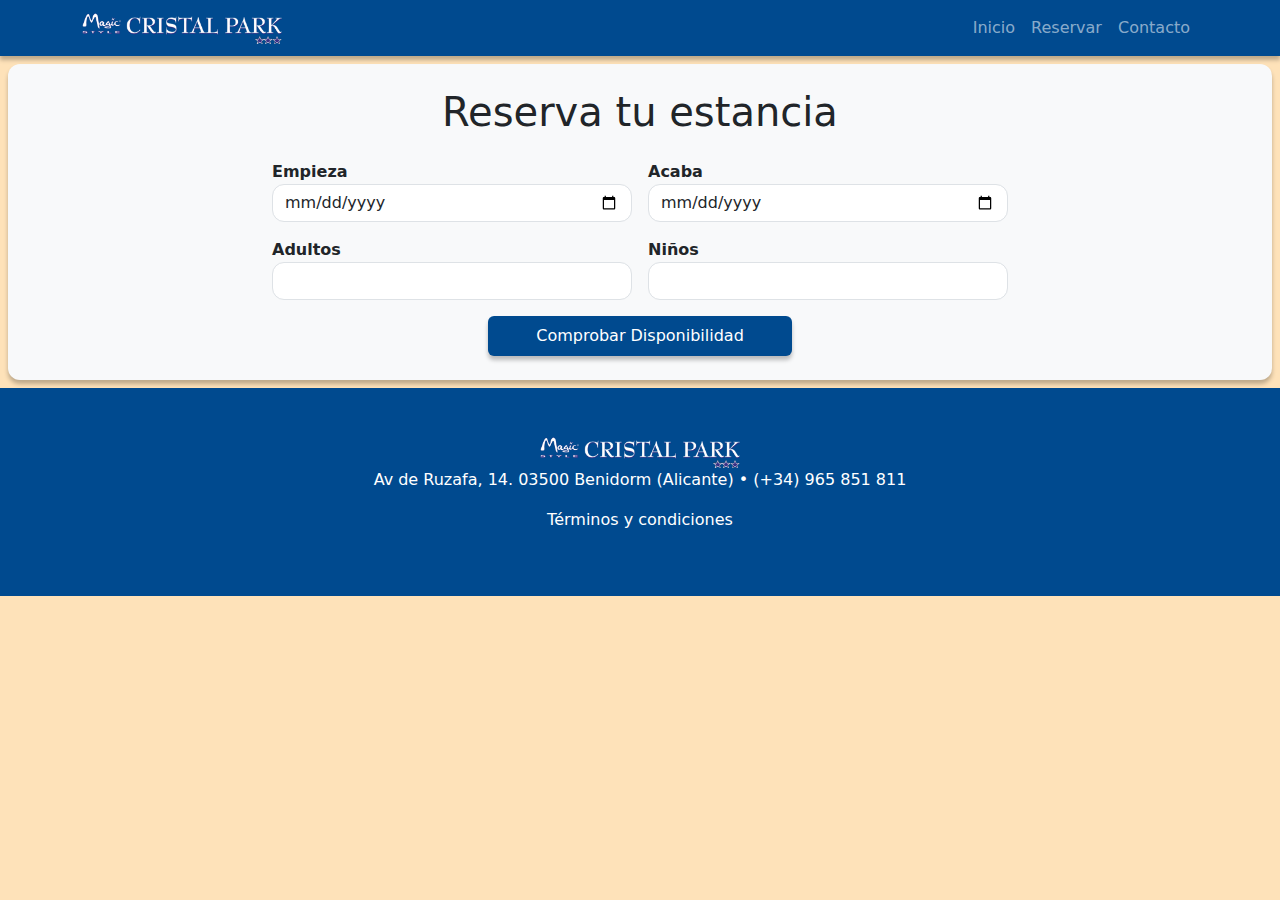
<file: reserva.html>
<!DOCTYPE html>
<html lang="es">
<head>
    <meta charset="UTF-8">
    <meta name="viewport" content="width=device-width, initial-scale=1">
    <title>Reservar - Hotel Magic Cristal Park</title>
    <link rel="stylesheet" href="css/bootstrap.min.css">
    <link rel="stylesheet" href="css/estilosGlobales.css">
</head>
<body>
    <nav class="navbar navbar-expand-lg navbar-dark bg-primary sombreado">
        <div class="container">
            <img src="images/logo.png" alt="Logo del Hotel Magic Crystal Park" class="logo">
            <button class="navbar-toggler" type="button" data-bs-toggle="collapse"
                    data-bs-target="#navbarNav" aria-controls="navbarNav"
                    aria-expanded="false" aria-label="Toggle navigation">
                <span class="navbar-toggler-icon"></span>
            </button>
            <div class="collapse navbar-collapse" id="navbarNav">
                <ul class="navbar-nav ms-auto">
                    <li class="nav-item"><a class="nav-link" href="index.html">Inicio</a></li>
                    <li class="nav-item"><a class="nav-link" href="reserva.html">Reservar</a></li>
                    <li class="nav-item"><a class="nav-link" href="contacto.html">Contacto</a></li>
                </ul>
            </div>
        </div>
    </nav>

    <section class="py-4 bg-light m-2 rounded-card sombreado">
        <div class="container">
            <div class="row justify-content-center">
                <div class="col-12 col-md-8">
                    <h1 class="text-center mb-4">Reserva tu estancia</h1>
                    <form action="habitaciones.html" method="GET" class="row g-3">
                        <div class="col-12 col-md-6">
                            <label for="fechaInicio" class="fw-bold">Empieza</label>
                            <input class="rounded-card form-control" type="date" name="fechaIncio" id="fechaInicio" required>
                        </div>

                        <div class="col-12 col-md-6">
                            <label for="fechaFinal" class="fw-bold">Acaba</label>
                            <input class="rounded-card form-control" type="date" name="fechaFinal" id="fechaFinal" required>
                        </div>

                        <div class="col-12 col-md-6">
                            <label for="cantidadAdultos" class="fw-bold">Adultos</label>
                            <input class="rounded-card form-control" type="number" name="cantidadAdultos" min="1" id="cantidadAdultos" required>
                        </div>

                        <div class="col-12 col-md-6">
                            <label for="cantidadNiños" class="fw-bold">Niños</label>
                            <input class="rounded-card form-control" type="number" name="cantidadNiños" id="cantidadNiños" min="1" max="2">
                        </div>

                        <div class="col-12 text-center">
                            <button class="btn btn-primary px-5 py-2 sombreado" type="submit">
                                Comprobar Disponibilidad
                            </button>
                        </div>
                    </form>
                </div>
            </div>
        </div>
    </section>

    <footer class="bg-primary text-white py-5">
        <div class="container text-center">
            <img src="images/logo.png" alt="Logo del Hotel Magic Crystal Park" class="logo">
            <p>Av de Ruzafa, 14. 03500 Benidorm (Alicante) • (+34) 965 851 811</p>
            <p>Términos y condiciones</p>
        </div>
    </footer>

    <script src="https://cdn.jsdelivr.net/npm/bootstrap@5.3.0/dist/js/bootstrap.bundle.min.js"></script>
</body>

</html>
</file>
<file: css/estilosGlobales.css>
body {
    background-color: #FEE2B9;
}

.btn-primary {
    background-color: #004A8F;
    border: none;
}

.bg-primary {
    background-color: #004A8F !important;
}

.btn-primary:hover {
    background-color: #003B6E;
}

.btn-secondary {
    background-color: #D6A400;
    border: none;
}

.btn-secondary:hover {
    background-color: #B28700;
}

.rounded-card {
    border-radius: .75rem;
}

.section-padding {
    padding: 4rem 0;
}

.logo {
    width: 200px;
}

.sombreado {
    box-shadow: 0px 4px 4px 0px #00000040;
}

.habitacionesDisponibles {
    display: flex;
    justify-content: center;
    align-items: center;
}

#galeria img {
    width: 100%;
    height: 200px;
    object-fit: cover;
    border-radius: 10px;
}
</file>
<file: css/estilosContacto.css>
@media (max-width: 768px) {
    .rounded-card {
        font-size: 1.2rem;
        padding: 12px !important;
    }

    textarea.rounded-card {
        min-height: 140px;
    }

    section .container {
        padding: 10px 20px;
    }
}

section.rounded-card {
    padding: 20px;
}

form input,
form textarea {
    border: 2px solid #ccc;
}
</file>
<file: css/estilosHabitaciones.css>
.card {
    background-color: #fff;
}

@media (min-width: 768px) {
    .btn-detalles {
        display: none !important;
    }
}

@media (max-width: 767px) {
    .detalles-habitacion {
        display: none;
    }
}
</file>
